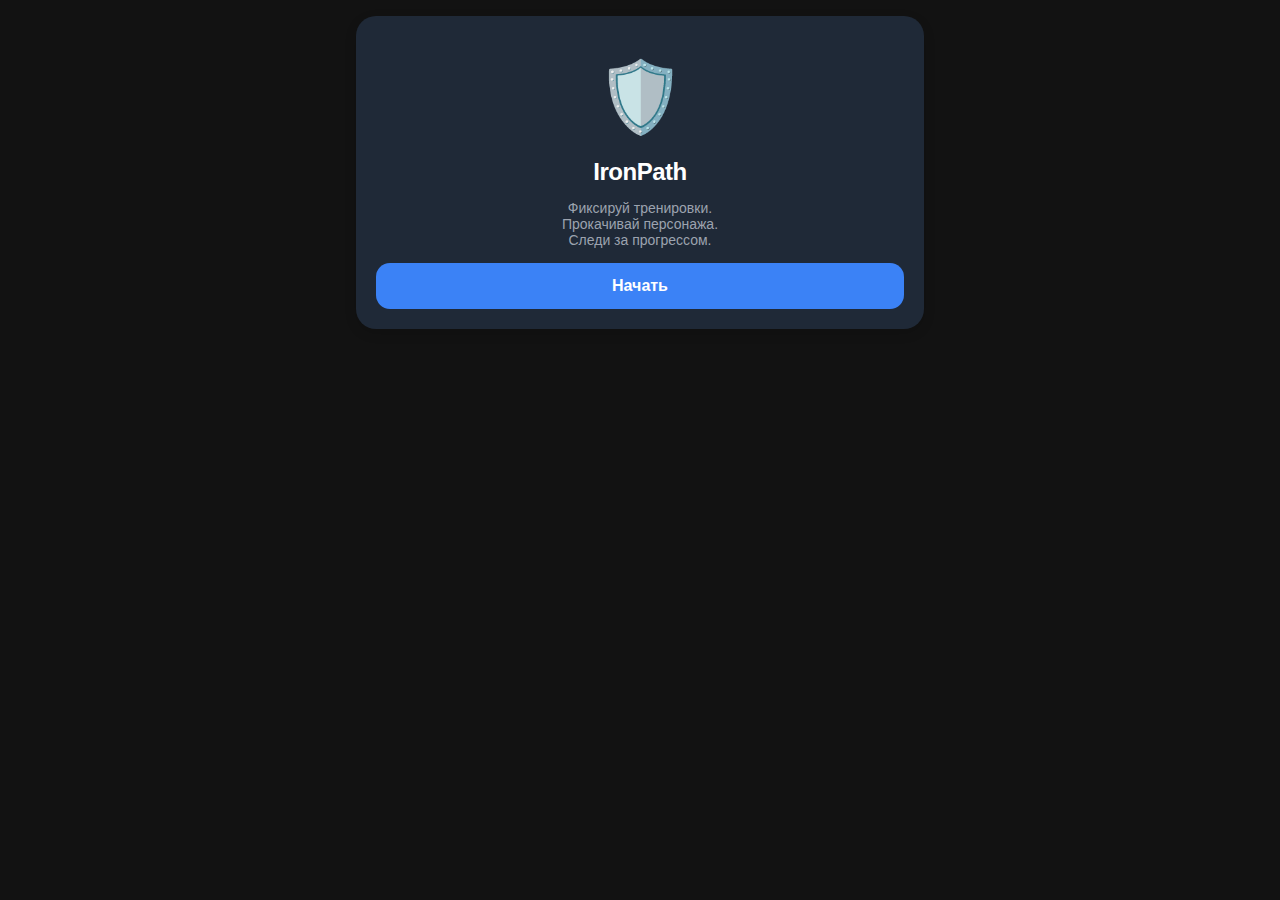
<file: index.html>
<!DOCTYPE html>
<html lang="ru" dir="ltr">
<head>
    <meta charset="UTF-8">
    <!-- Отключаем масштабирование – улучшает доступность в Telegram -->
    <meta name="viewport"
          content="width=device-width, initial-scale=1.0, viewport-fit=cover">
    <!-- Цвет в строке состояния мобильных браузеров / Telegram Web‑App -->
    <meta name="theme-color" content="#121212">

    <title>IronPath 2.0</title>

    <!-- Предзагрузка SDK Telegram (ускоряет первый рендер) -->
    <link rel="preconnect" href="https://telegram.org">
    <script src="https://telegram.org/js/telegram-web-app.js" defer></script>

    <link rel="stylesheet" href="style.css">

    <!-- Универсальный обработчик ошибок -->
    <script defer>
        window.addEventListener('error', e => {
            console.warn('Ошибка JavaScript:', e.message,
                         'в файле', e.filename, 'строка', e.lineno);
        });
        window.addEventListener('unhandledrejection', e => {
            console.warn('Необработанное Promise‑исключение:', e.reason);
        });
    </script>
</head>
<body>

    <!-- Toast‑сообщение (скрыт по умолчанию) -->
    <div id="toast" class="hidden"
         role="alert"
         aria-live="assertive"
         aria-atomic="true">
        🏆 Новый рекорд!
    </div>

    <!-- --------------------------------------------------------------------- -->
    <!--  ОНБОРДИНГ (первый экран)                                            -->
    <!-- --------------------------------------------------------------------- -->
    <div id="screen-onboarding" class="screen">
        <div class="card center-card">
            <div>
                <div style="font-size:70px; margin-bottom:20px;">🛡️</div>
                <h2>IronPath</h2>
                <p>Фиксируй тренировки.<br>Прокачивай персонажа.<br>Следи за прогрессом.</p>
            </div>
            <button type="button"
                    class="btn btn-primary"
                    data-action="showScreen"
                    data-args='["screen-profile-setup"]'
                    aria-label="Начать (перейти к созданию профиля)">
                Начать
            </button>
        </div>
    </div>

    <!-- --------------------------------------------------------------------- -->
    <!--  СТРОЙКА ПРОФИЛЯ (onboarding → ввод данных)                         -->
    <!-- --------------------------------------------------------------------- -->
    <div id="screen-profile-setup" class="screen hidden">
        <div class="card">
            <h2>Создание профиля</h2>
            <p>Нужно для расчёта калорий и XP</p>
            <div id="setup-inputs-container"></div>
            <button type="button"
                    class="btn btn-primary"
                    style="margin-top:10px;"
                    data-action="saveProfile"
                    data-args='[true]'
                    aria-label="Сохранить профиль и перейти к приложению">
                Сохранить и начать
            </button>
        </div>
    </div>

    <!-- --------------------------------------------------------------------- -->
    <!--  РЕЗУЛЬТАТ ТРЕНИРОВКИ                                                -->
    <!-- --------------------------------------------------------------------- -->
    <div id="screen-result" class="screen hidden" role="region" aria-labelledby="res-header-praise">
        <div class="card center-card">
            <div style="font-size:60px; margin-bottom:10px;">🏆</div>
            <h2 id="res-header-praise">Ты машина!</h2>
            <div id="res-diff-badge" class="diff-badge hidden" aria-live="polite"></div>

            <div class="xp-result-box">
                <div style="font-size:12px; opacity:0.7;">XP Получено</div>
                <div style="font-size:42px; font-weight:900; color:var(--gold);" id="res-xp">+0</div>
            </div>

            <div class="stat-grid">
                <div><div class="stat-val" id="res-vol">0</div><div class="stat-label" id="res-label">Объём (кг)</div></div>
                <div><div class="stat-val" id="res-kcal">0</div><div class="stat-label">Ккал</div></div>
                <div><div class="stat-val" id="res-epoc">0</div><div class="stat-label">EPOC (ккал)</div></div>
                <div><div class="stat-val" id="res-time">0</div><div class="stat-label">Мин</div></div>
            </div>

            <div id="res-tip"
                 class="hint-block visible"
                 style="text-align:left; margin-top:15px;"></div>
            <button type="button"
                    class="btn btn-primary"
                    style="margin-top:20px;"
                    data-action="closeResult"
                    aria-label="Закрыть результат и вернуться к залу">
                Отлично
            </button>
        </div>
    </div>

    <!-- --------------------------------------------------------------------- -->
    <!--  ГЛАВНОЕ ПРИЛОЖЕНИЕ (главный экран)                                 -->
    <!-- --------------------------------------------------------------------- -->
    <div id="main-app" class="screen">
        <!-- ***** ТАБ «Герой» ***** -->
        <div id="tab-hero" class="tab-content active-tab">
            <div class="card">
                <div class="char-container">
                    <span class="char-icon" id="main-char-icon">🐣</span>
                    <div style="font-weight:bold; font-size:18px;" id="main-char-rank">Новичок</div>
                    <div class="xp-bar-bg"><div class="xp-bar-fill" id="xp-fill"></div></div>
                    <div style="display:flex; justify-content:space-between; font-size:11px; color:var(--tg-hint); margin-top:5px;">
                        <span id="main-char-xp">0 XP</span>
                        <span id="main-char-next">Цель: 500</span>
                    </div>
                </div>

                <div class="stat-grid">
                    <div><div class="stat-val" id="stat-xp">0</div><div class="stat-label">Всего XP</div></div>
                    <div><div class="stat-val" id="stat-count">0</div><div class="stat-label">Тренировок</div></div>
                    <div><div class="stat-val" id="stat-lvl">1</div><div class="stat-label">Уровень</div></div>
                </div>
            </div>

            <div class="card">
                <h3>Текущие параметры</h3>
                <p id="hero-details" style="margin-bottom:0">Загрузка…</p>
            </div>
        </div>

        <!-- ***** ТАБ «Зал» ***** -->
        <div id="tab-train" class="tab-content">
            <div class="card">
                <h3>Упражнение</h3>

                <!-- Категория упражнения -->
                <select id="select-cat"
                        data-action="updateExList"
                        aria-label="Категория упражнения">
                    <!-- Плейсхолдер, будет переопределён UI.updateExList -->
                    <option value="" disabled selected>Выберите категорию</option>
                </select>

                <!-- Список упражнений -->
                <select id="select-ex"
                        data-action="adaptInputs"
                        aria-label="Упражнение">
                    <option value="" disabled selected>Выберите упражнение</option>
                </select>

                <div id="hints-container"></div>

                <div id="input-container-strength" class="input-row">
                    <div class="input-group">
                        <label id="label-w" class="input-label">
                            <span id="text-w-label">Вес (кг)</span>
                            <span id="pr-display" class="pr-badge"></span>
                        </label>
                        <input type="number"
                               id="input-w"
                               placeholder="0"
                               min="0"
                               step="0.5"
                               autocomplete="off"
                               inputmode="decimal"
                               aria-describedby="pr-display">
                    </div>

                    <div class="input-group">
                        <label id="label-r" class="input-label">Повторы</label>
                        <input type="number"
                               id="input-r"
                               placeholder="0"
                               min="0"
                               step="1"
                               autocomplete="off"
                               inputmode="numeric">
                    </div>
                </div>

                <div id="input-container-cardio" class="hidden">
                    <div class="input-group">
                        <label class="input-label">Интенсивность</label>
                        <select id="input-cardio-intensity"
                                class="btn"
                                aria-label="Интенсивность кардио"></select>
                    </div>
                    <div class="input-group">
                        <label class="input-label">Время (мин)</label>
                        <input type="number"
                               id="input-cardio-time"
                               placeholder="Мин"
                               min="0"
                               step="1"
                               autocomplete="off"
                               inputmode="numeric">
                    </div>
                </div>

                <button type="button"
                        class="btn btn-primary"
                        style="margin-top:12px;"
                        data-action="addSet"
                        aria-label="Добавить подход">
                    Добавить подход
                </button>
            </div>

            <div id="current-session-block" class="card hidden">
                <h3 id="session-title">Сейчас: 0 XP</h3>
                <div id="current-list"></div>
                <button type="button"
                        class="btn btn-success"
                        style="margin-top:15px;"
                        data-action="finishWorkout"
                        aria-label="Завершить тренировку">
                    Завершить тренировку
                </button>
            </div>
        </div>

        <!-- ***** ТАБ «Статистика» ***** -->
        <div id="tab-stats" class="tab-content">
            <div class="card">
                <h3>Активность мышц</h3>
                <div id="muscle-heatmap"
                     style="height:100px; background:rgba(255,255,255,0.05); border-radius:10px;
                            display:flex; align-items:center; justify-content:center;
                            color:var(--tg-hint); font-size:12px;">
                    🚧 Карта мышц (в разработке)
                </div>
            </div>

            <div class="card">
                <h3>История тренировок</h3>
                <div id="history-list"
                     style="max-height:400px; overflow-y:auto;"></div>
            </div>
        </div>

        <!-- ***** ТАБ «Настройки» ***** -->
        <div id="tab-settings" class="tab-content">
            <div class="card">
                <h3>Настройки профиля</h3>

                <div class="input-row">
                    <div class="input-group">
                        <label class="input-label">Вес (кг)</label>
                        <input type="number"
                               id="prof-weight"
                               placeholder="80"
                               min="0"
                               step="0.5"
                               autocomplete="off"
                               inputmode="decimal">
                    </div>
                    <div class="input-group">
                        <label class="input-label">Рост (см)</label>
                        <input type="number"
                               id="prof-height"
                               placeholder="175"
                               min="0"
                               step="1"
                               autocomplete="off"
                               inputmode="numeric">
                    </div>
                </div>

                <div class="input-row">
                    <div class="input-group">
                        <label class="input-label">Возраст</label>
                        <input type="number"
                               id="prof-age"
                               placeholder="25"
                               min="0"
                               step="1"
                               autocomplete="off"
                               inputmode="numeric">
                    </div>
                    <div class="input-group">
                        <label class="input-label">Пол</label>
                        <select id="prof-gender"
                                class="btn"
                                aria-label="Пол">
                            <option value="male">Мужчина</option>
                            <option value="female">Женщина</option>
                        </select>
                    </div>
                </div>

                <label class="input-label">Цель</label>
                <select id="prof-goal"
                        class="btn"
                        aria-label="Цель тренировок">
                    <option value="strength">Сила</option>
                    <option value="muscle">Масса</option>
                    <option value="health">Здоровье</option>
                    <option value="fatloss">Похудение</option>
                </select>

                <button type="button"
                        class="btn btn-primary"
                        style="margin-top:10px;"
                        data-action="saveProfile"
                        data-args='[false]'
                        aria-label="Обновить профиль">
                    Обновить профиль
                </button>
            </div>

            <div class="card">
                <h3>Зона опасности</h3>
                <button type="button"
                        class="btn btn-outline"
                        style="border-color:var(--red); color:var(--red);"
                        data-action="safeReset"
                        aria-label="Полный сброс прогресса">
                    🧨 Полный сброс (Reset)
                </button>
            </div>
        </div>

        <!-- ***** Нижняя навигация ***** -->
        <nav class="bottom-nav"
             role="navigation"
             aria-label="Нижняя навигация"
             aria-roledescription="tablist">
            <div class="nav-item active"
                 role="tab"
                 aria-selected="true"
                 aria-label="Герой"
                 data-action="switchTab"
                 data-tab-id="tab-hero">
                <div class="nav-icon">🛡️</div><span>Герой</span>
            </div>

            <div class="nav-item"
                 role="tab"
                 aria-selected="false"
                 aria-label="Зал"
                 data-action="switchTab"
                 data-tab-id="tab-train">
                <div class="nav-icon">💪
                    <div id="workout-badge"
                         class="nav-badge hidden"
                         aria-hidden="true"></div>
                </div><span>Зал</span>
            </div>

            <div class="nav-item"
                 role="tab"
                 aria-selected="false"
                 aria-label="Инфо"
                 data-action="switchTab"
                 data-tab-id="tab-stats">
                <div class="nav-icon">📊</div><span>Инфо</span>
            </div>

            <div class="nav-item"
                 role="tab"
                 aria-selected="false"
                 aria-label="Меню"
                 data-action="switchTab"
                 data-tab-id="tab-settings">
                <div class="nav-icon">⚙️</div><span>Меню</span>
            </div>
        </nav>
    </div>

    <!-- --------------------------------------------------------------------- -->
    <!--  Подключаем скрипты (defer → загружаются после парсинга HTML)          -->
    <!-- --------------------------------------------------------------------- -->
    <script src="db.js" defer></script>
    <script src="state.js" defer></script>
    <script src="logic.js" defer></script>
    <script src="ui.js" defer></script>

    <!-- Делегирование событий – единая точка входа -->
    <script defer>
        // Делегируем click и change (для <select>)
        const delegateHandler = e => {
            /* ---------------------------------------------------------
             *  Проблема: <select> имеет data‑action, и на событие click
             *  мы также реагируем, вызывая updateExList / adaptInputs.
             *  При этом браузер закрывает открытый выпадающий список,
             *  потому что в DOM происходит перестройка.
             *
             *  Решение – игнорировать click‑события, идущие от <select>.
             *  Событие change будет обрабатывать изменение выбора.
             * --------------------------------------------------------- */
            if (e.type === 'click' && e.target.closest('select')) {
                // просто выходим, ждём событие change
                return;
            }

            const el = e.target.closest('[data-action]');
            if (!el) return;

            const action = el.dataset.action;

            // Специальный случай – переключение табов
            if (action === 'switchTab') {
                const tabId = el.dataset.tabId;
                const navEl = el;
                UI.switchTab(tabId, navEl);
                return;
            }

            // Обычные действия
            let args = [];
            if (el.dataset.args) {
                try { args = JSON.parse(el.dataset.args); }
                catch (_) { console.warn('Неверный JSON в data-args:', el.dataset.args); }
            }

            const map = {
                showScreen: UI.showScreen.bind(UI),
                saveProfile: Logic.saveProfile.bind(Logic),
                addSet: Logic.addSet.bind(Logic),
                finishWorkout: Logic.finishWorkout.bind(Logic),
                deleteSet: Logic.deleteSet.bind(Logic),
                deleteHistoryItem: Logic.deleteHistoryItem.bind(Logic),
                closeResult: UI.closeResult.bind(UI),
                safeReset: Logic.safeReset.bind(Logic),

                // Действия, требующие data‑args
                updateExList: UI.updateExList.bind(UI),
                adaptInputs: UI.adaptInputs.bind(UI)
            };

            if (action in map) {
                map[action](...args);
            }
        };

        document.addEventListener('DOMContentLoaded', () => {
            document.body.addEventListener('click', delegateHandler);
            document.body.addEventListener('change', delegateHandler);

            console.log('DOM loaded, starting app...');
            if (typeof State !== 'undefined') {
                State.init();
            } else {
                alert('Ошибка: файл state.js не загрузился.');
            }
        });
    </script>
</body>
</html>
</file>
<file: style.css>
/* ---------------------------------------------------------------
 *  IronPath 2.0 – стили
 * ---------------------------------------------------------------
 *  Основные особенности:
 *   • Global reset `box-sizing: border-box`
 *   • CSS‑переменные (Telegram‑тема + кастомные цвета)
 *   • :focus-visible – улучшенная доступность
 *   • prefers-reduced-motion – уважает предпочтения пользователя
 *   • Одна система показа экранов: .screen + .active‑screen
 *   • .hidden – утилитный класс, применяется только к вспомогательным
 *               элементам (toast, бейджи, подсказки).
 * --------------------------------------------------------------- */

/* -------------------- Общий reset -------------------- */
*, *::before, *::after {
    box-sizing: border-box;
}

/* -------------------- Переменные -------------------- */
:root {
    /* Тема Telegram (запасные цвета – если SDK недоступен) */
    --tg-bg:           var(--tg-theme-bg-color, #121212);
    --tg-text:         var(--tg-theme-text-color, #ffffff);
    --tg-hint:         var(--tg-theme-hint-color, #9ca3af);
    --tg-link:         var(--tg-theme-link-color, #3b82f6);
    --tg-btn:          var(--tg-theme-button-color, #3b82f6);
    --tg-btn-text:    var(--tg-theme-button-text-color, #ffffff);
    --tg-secondary:    var(--tg-theme-secondary-bg-color, #1f2937);

    /* Кастомные цвета */
    --green:   #10b981;
    --red:     #ef4444;
    --gold:    #f59e0b;

    --nav-height: 70px;
}

/* -------------------- Основные стили -------------------- */
body {
    font-family: -apple-system, BlinkMacSystemFont,
                 'Segoe UI', Roboto, Helvetica, Arial,
                 sans-serif;
    background: var(--tg-bg);
    color: var(--tg-text);
    margin: 0;
    padding: 16px;
    padding-bottom: calc(var(--nav-height) + 20px);
    max-width: 600px;
    margin-inline: auto;
    -webkit-tap-highlight-color: transparent;
    touch-action: manipulation;
}

/* -------------------- Экраны (один активный) -------------------- */
.screen {
    display: none;
    animation: fade 0.2s ease-out;
}

/* Один активный экран – переопределяет .screen и .hidden */
.active-screen {
    display: block;
}

/* Утилитный класс – скрывает любые элементы вручную
   ДОЛЖЕН быть **перед** .active-screen, иначе переопределит его */
.hidden {
    display: none !important; /* ← гарантируем, что .hidden всегда скрывает */
}

/* -------------------- Табы -------------------- */
.tab-content {
    display: none;
    animation: fade 0.2s ease-out;
}
.active-tab {
    display: block;
}

/* -------------------- Анимация появления -------------------- */
@keyframes fade {
    from { opacity: 0; transform: translateY(5px); }
    to   { opacity: 1; transform: translateY(0); }
}

/* -------------------- Карточки -------------------- */
.card {
    background: var(--tg-secondary);
    padding: 20px;
    border-radius: 20px;
    margin-bottom: 16px;
    box-shadow: 0 4px 12px rgba(0,0,0,.15);
}
.center-card {
    text-align: center;
    padding-top: 40px;
    min-height: 300px;
    display: flex;
    flex-direction: column;
    justify-content: space-between;
}

/* -------------------- Типография -------------------- */
h2, h3 {
    margin: 0 0 10px 0;
    font-weight: 800;
    letter-spacing: -0.5px;
}
p {
    color: var(--tg-hint);
    font-size: 14px;
    margin-bottom: 15px;
}

/* -------------------- Кнопки -------------------- */
.btn {
    width: 100%;
    padding: 14px;
    border: none;
    border-radius: 14px;
    font-size: 16px;
    font-weight: 600;
    cursor: pointer;
    transition: .2s;
    display: flex;
    align-items: center;
    justify-content: center;
}
.btn-primary { background: var(--tg-btn);      color: var(--tg-btn-text); }
.btn-success { background: var(--green);       color: #fff; }
.btn-outline {
    background: transparent;
    border: 1px solid var(--tg-hint);
    color: var(--tg-hint);
    font-size: 13px;
}
.btn:active { transform: scale(.98); opacity: .9; }

/* -------------------- Поля ввода -------------------- */
input,
select {
    width: 100%;
    padding: 14px;
    margin-bottom: 12px;
    background: var(--tg-bg);
    border: 1px solid rgba(255,255,255,.1);
    border-radius: 12px;
    color: var(--tg-text);
    font-size: 16px;
    outline: none;
    appearance: none;
    -webkit-appearance: none;
}
input:focus { border-color: var(--tg-link); }

/* -------------------- Нижняя навигация -------------------- */
.bottom-nav {
    position: fixed;
    bottom: 0;
    left: 0;
    right: 0;
    height: var(--nav-height);
    background: var(--tg-secondary);
    border-top: 1px solid rgba(255,255,255,.05);
    display: flex;
    justify-content: space-around;
    align-items: center;
    z-index: 100;
    padding-bottom: env(safe-area-inset-bottom);
}
.nav-item {
    display: flex;
    flex-direction: column;
    align-items: center;
    justify-content: center;
    width: 25%;
    height: 100%;
    color: var(--tg-hint);
    transition: .2s;
    cursor: pointer;
}
.nav-item.active { color: var(--tg-link); }
.nav-icon { font-size: 22px; margin-bottom: 4px; position: relative; }
.nav-item span { font-size: 10px; font-weight: 600; }
.nav-badge {
    position: absolute;
    top: -2px;
    right: -6px;
    width: 8px;
    height: 8px;
    background: var(--red);
    border-radius: 50%;
    box-shadow: 0 0 5px var(--red);
}

/* -------------------- Статистика и герой -------------------- */
.stat-grid {
    display: grid;
    grid-template-columns: repeat(3,1fr);
    gap: 8px;
    text-align: center;
}
.stat-val {
    font-size: 20px;
    font-weight: 800;
    color: var(--tg-link);
}
.stat-label {
    font-size: 10px;
    text-transform: uppercase;
    color: var(--tg-hint);
    margin-top: 4px;
}
.char-container {
    text-align: center;
    padding-bottom: 15px;
    border-bottom: 1px solid rgba(255,255,255,.05);
    margin-bottom: 15px;
}
.char-icon {
    font-size: 72px;
    display: block;
    margin-bottom: 5px;
    animation: bounce 3s infinite;
}
@keyframes bounce {
    0%,100% { transform: translateY(0); }
    50%     { transform: translateY(-5px); }
}
.xp-bar-bg {
    width: 100%;
    height: 8px;
    background: rgba(255,255,255,.1);
    border-radius: 4px;
    margin-top: 8px;
    overflow: hidden;
}
.xp-bar-fill {
    height: 100%;
    background: linear-gradient(90deg, var(--tg-link), var(--gold));
    width: 0%;
    transition: width .5s;
}

/* -------------------- Списки -------------------- */
.list-item {
    padding: 12px 0;
    border-bottom: 1px solid rgba(255,255,255,.05);
    display: flex;
    justify-content: space-between;
    align-items: center;
}
.del-btn {
    color: var(--red);
    padding: 8px 12px;
    font-size: 18px;
    cursor: pointer;
    background: rgba(239,68,68,.1);
    border-radius: 8px;
    margin-left: 10px;
    display: flex;
    align-items: center;
    justify-content: center;
    width: 32px;
    height: 32px;
}

/* -------------------- Дифф‑бэйдж -------------------- */
.diff-badge {
    display: inline-block;
    padding: 4px 10px;
    border-radius: 12px;
    font-size: 12px;
    font-weight: bold;
    margin-top: 5px;
    background: rgba(255,255,255,.1);
}
.diff-pos { background: rgba(16,185,129,.2); color: var(--green); }
.diff-neg { background: rgba(239,68,68,.2); color: var(--red); }

/* -------------------- Хинты и вспомогательные блоки -------------------- */
.hint-block {
    color: var(--gold);
    font-size: 12px;
    margin: 10px 0;
    background: rgba(245,158,11,.1);
    padding: 10px;
    border-radius: 8px;
    border-left: 3px solid var(--gold);
    display: none;
}
.visible { display: block; }
.input-row { display: flex; gap: 10px; }
.input-group { flex: 1; }
.input-label {
    font-size: 11px;
    color: var(--tg-hint);
    margin-bottom: 4px;
    display: flex;
    justify-content: space-between;
}
.pr-badge {
    color: var(--gold);
    font-weight: bold;
    font-size: 11px;
    animation: pulse 2s infinite;
    display: none;
}
.pr-badge.visible { display: inline; }
@keyframes pulse {
    0%   { opacity: .7; }
    50%  { opacity: 1; }
    100% { opacity: .7; }
}

/* -------------------- Toast и блок результатов -------------------- */
#toast {
    position: fixed;
    top: 20px;
    left: 50%;
    transform: translateX(-50%);
    background: var(--gold);
    color: #000;
    padding: 10px 20px;
    border-radius: 20px;
    font-weight: bold;
    z-index: 1000;
    display: none;
    box-shadow: 0 5px 15px rgba(0,0,0,.3);
    opacity: 0;
    transition: opacity .3s ease-out, transform .3s ease-out;
}
#toast.visible {
    display: block;
    opacity: 1;
    transform: translate(-50%, 0);
}

/* Результат тренировок */
.xp-result-box {
    background: rgba(255,255,255,.05);
    padding: 20px;
    border-radius: 15px;
    margin: 20px 0;
}

/* -------------------- Доступность -------------------- */
:focus-visible {
    outline: 2px solid var(--tg-link);
    outline-offset: 2px;
}

/* -------------------- Предпочтения пользователя -------------------- */
@media (prefers-reduced-motion: reduce) {
    * {
        animation-duration: 0s !important;
        transition-duration: 0s !important;
    }
}

/* ----------- Утилита: гарантировать, что .hidden всегда выше ----------- */
.hidden { display: none !important; }  /* <‑‑ Дублируем в самом конце, чтобы переопределить любые более ранние правила */
</file>
